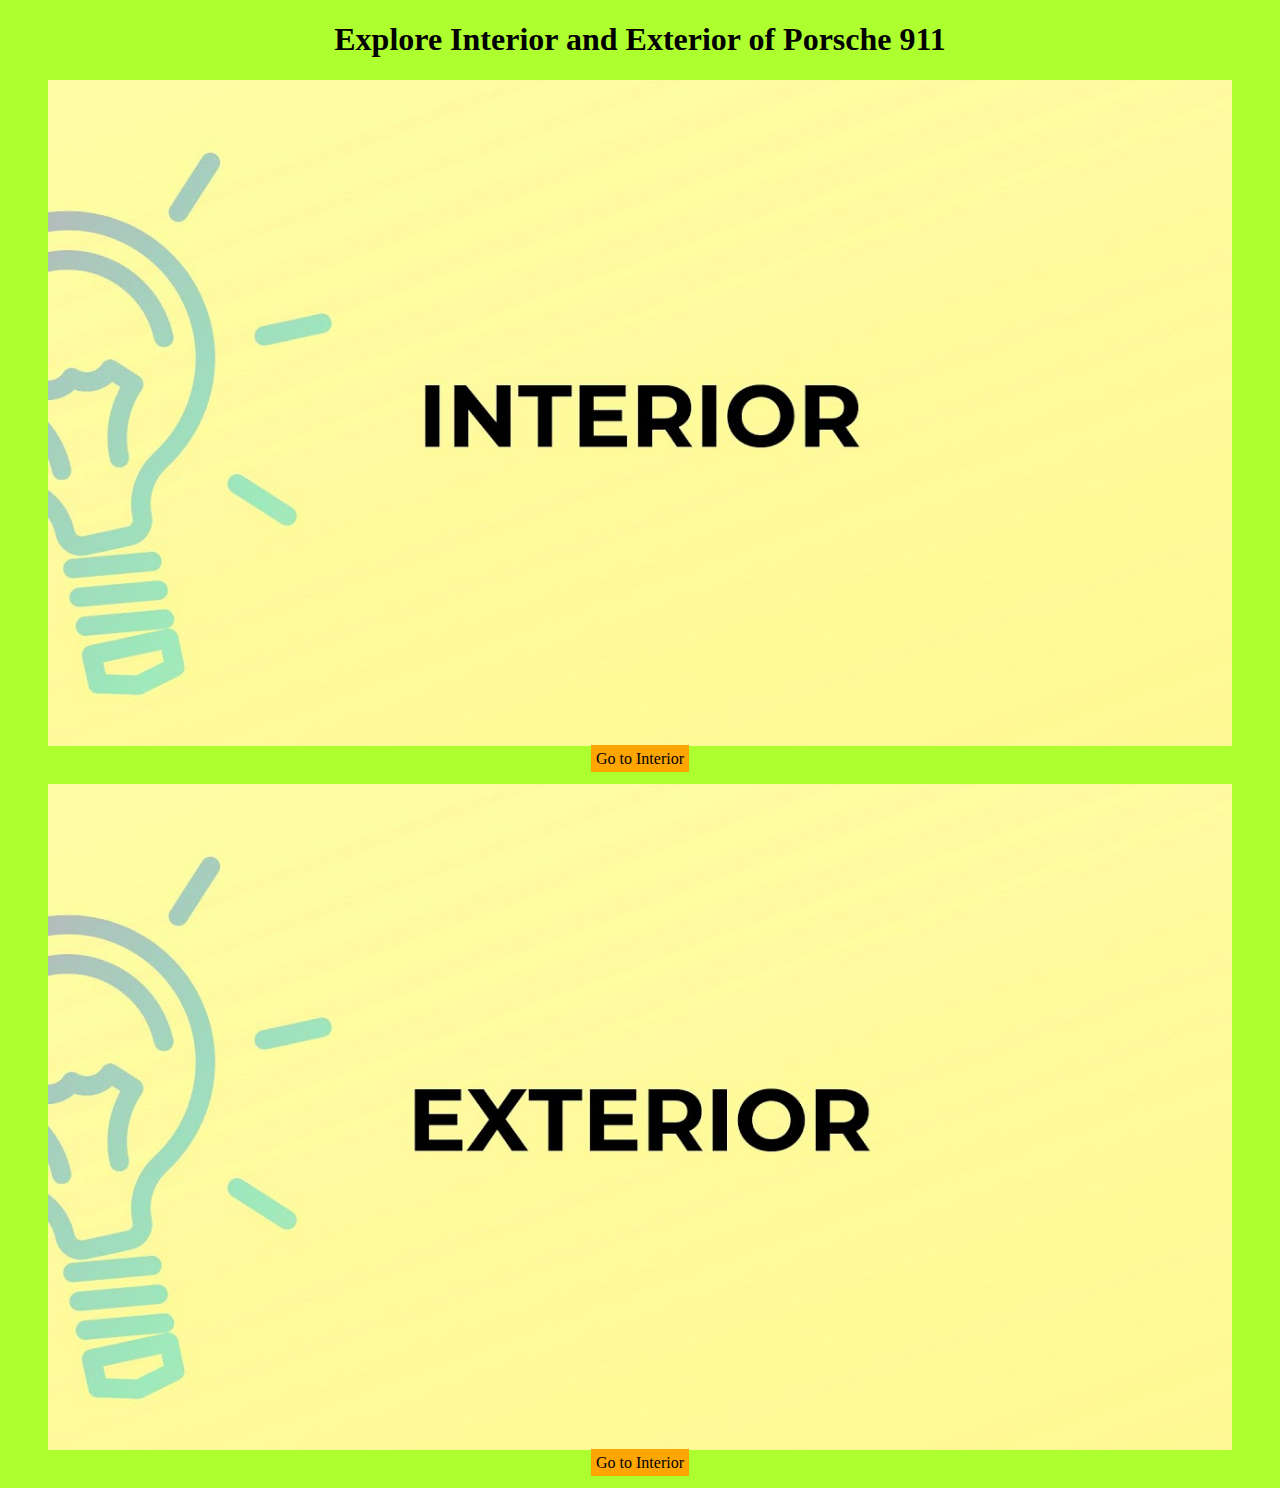
<file: index.html>
<!DOCTYPE html>

<head>
    <meta name="viewport" content="width=device-width, initial-scale=1.0">
    <meta charset="UTF-8">
    <link rel="stylesheet" type="text/css" href="index.css">
    <title>Abdul Rafay: Assignment 1</title>
</head>
<body> 
    <h1>Explore Interior and Exterior of Porsche 911</h1>
    <figure>
        <img src="indexImg/int.jpeg" alt="Interior Website" style="width:100%">
        <figcaption><a href="interior.html">Go to Interior</a></figcaption>
    </figure>
    <figure>
        <img src="indexImg/ext.jpeg" alt="Exterior Website" style="width:100%">
        <figcaption><a href="exterior.html">Go to Interior</a></figcaption>
    </figure>
</body>
</file>
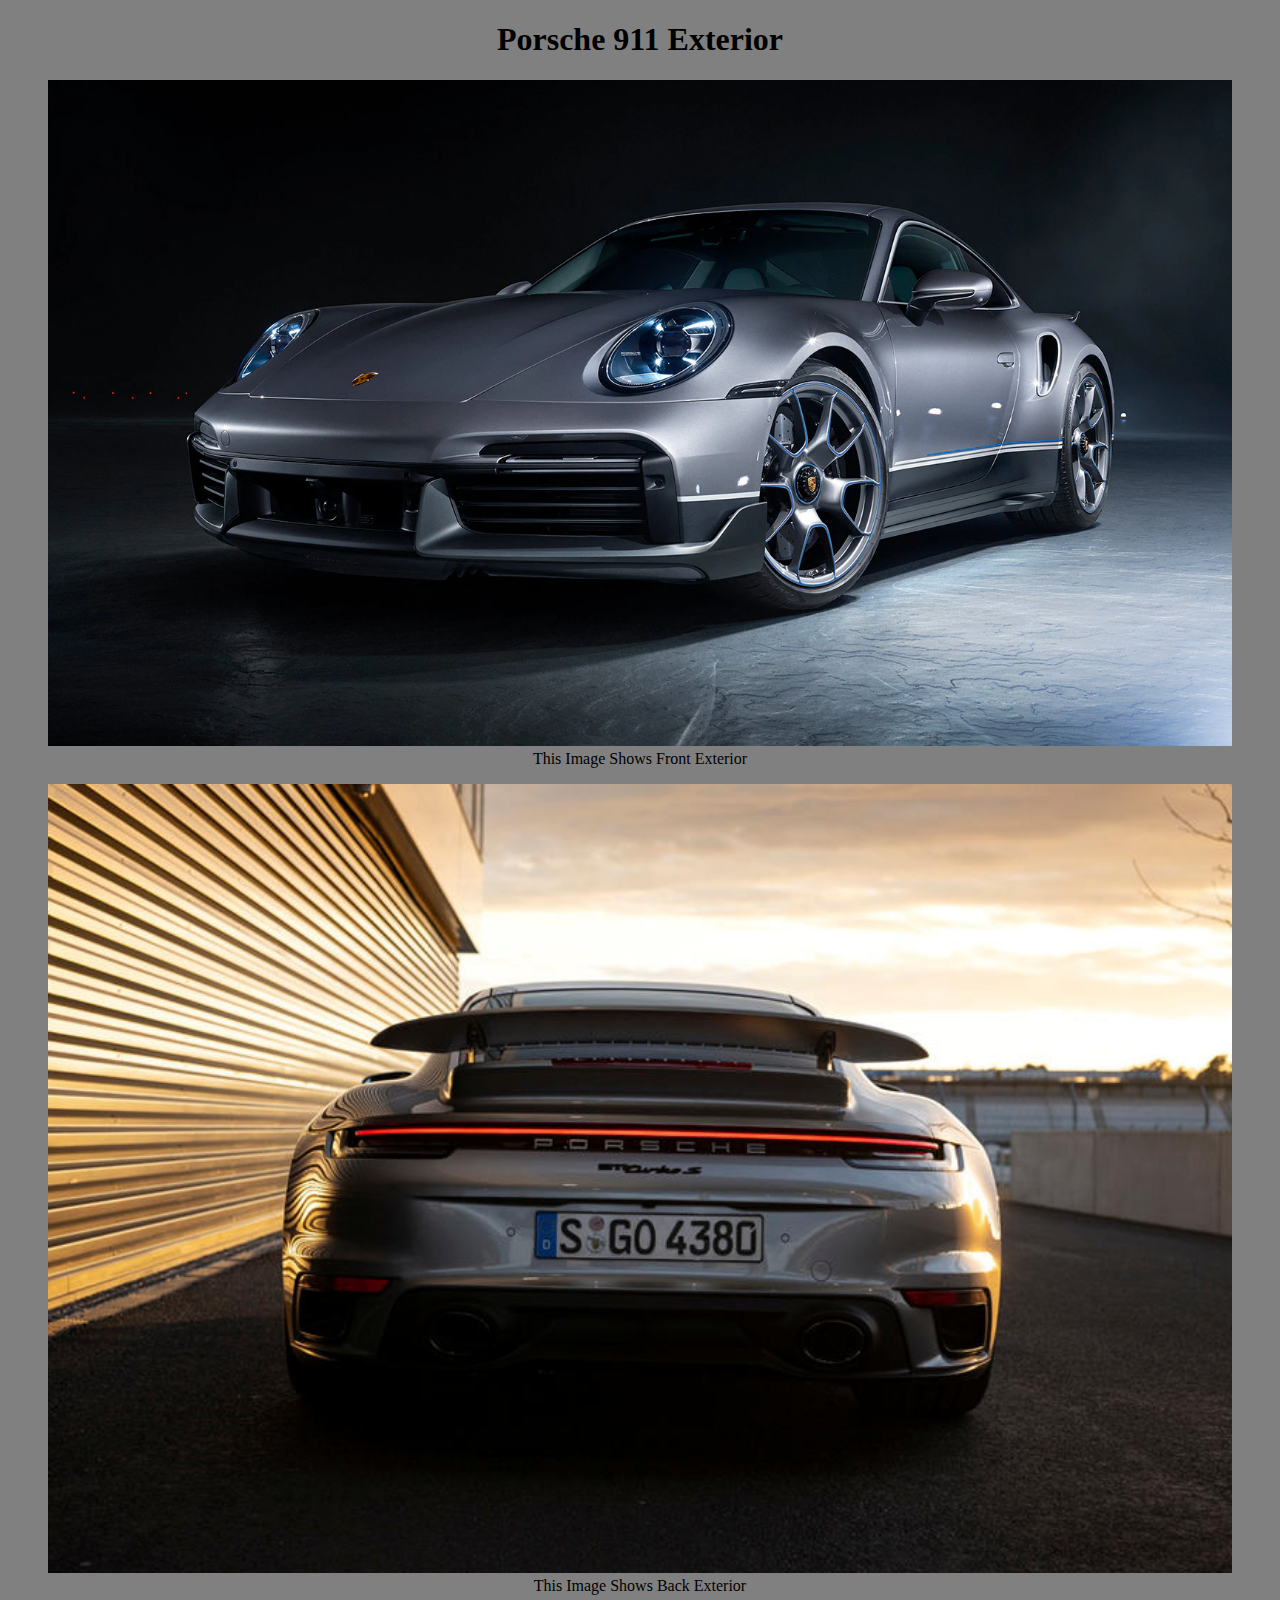
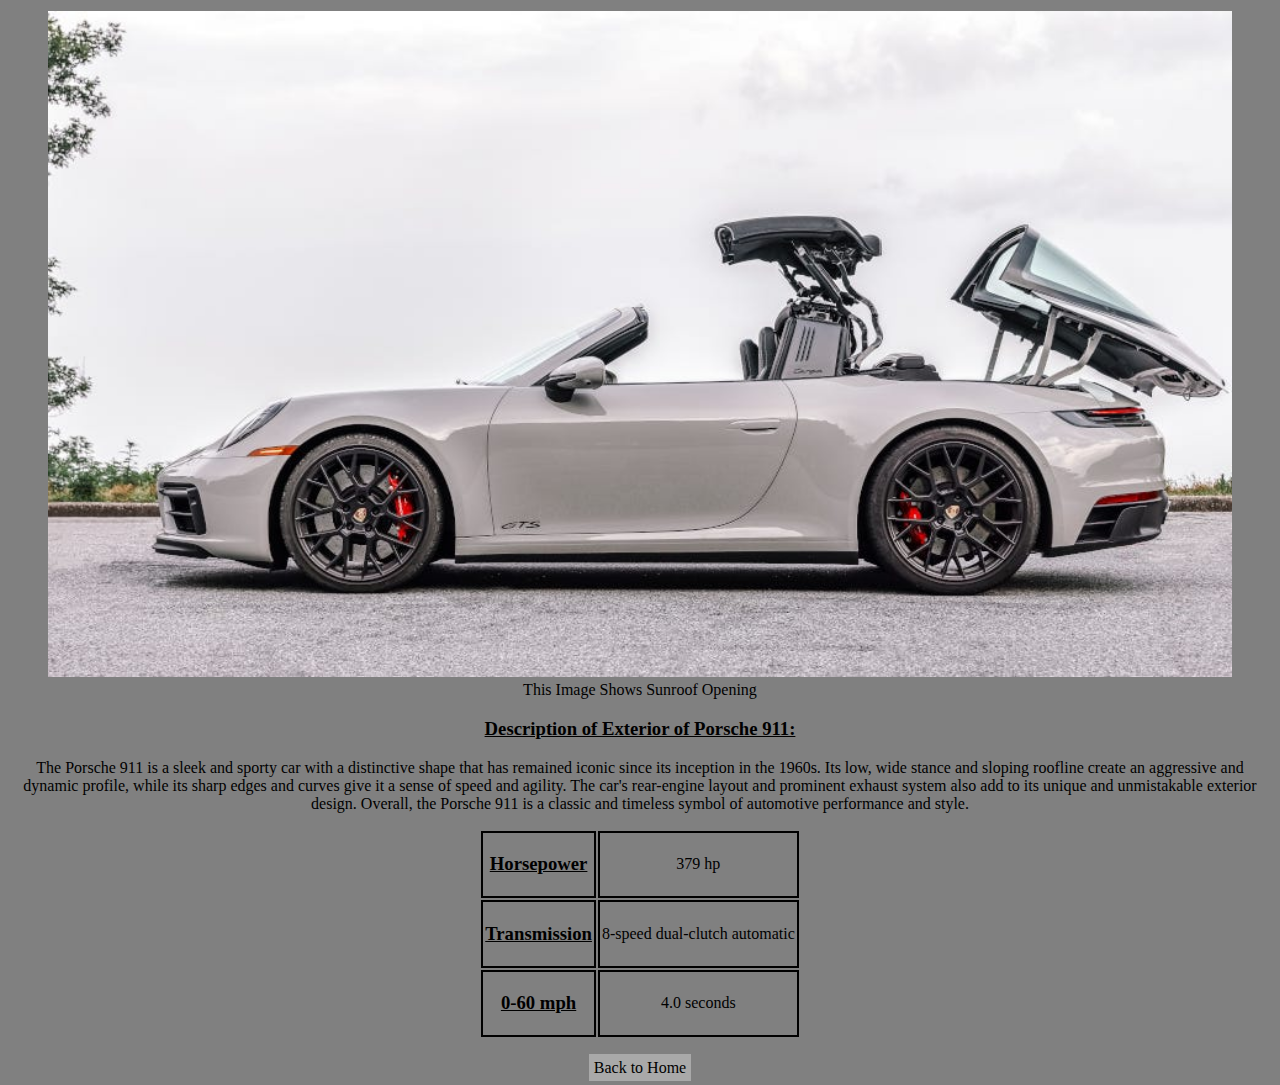
<file: exterior.html>
<!DOCTYPE html>

<head>
    <meta name="viewport" content="width=device-width, initial-scale=1.0">
    <meta charset="UTF-8">
    <link rel="stylesheet" type="text/css" href="exterior.css">
    <title>Exterior of Porsche 911</title>
</head>
<body>
    <h1>Porsche 911 Exterior</h1>
    <figure>
        <img src="Images/Exterior 2.webp" alt="Front Exterior" style="width:100%">
        <figcaption>This Image Shows Front Exterior</figcaption>
    </figure>
    <figure>
        <img src="Images/Exterior 1.jpeg" alt="Back Exterior" style="width:100%">
        <figcaption>This Image Shows Back Exterior</figcaption>
    </figure>
    <figure>
        <img src="Images/Exterior 3.jpeg" alt="Sun Roof Opening" style="width:100%">
        <figcaption>This Image Shows Sunroof Opening</figcaption>
    </figure>
    <h3>Description of Exterior of Porsche 911:</h3>
    <p>The Porsche 911 is a sleek and sporty car with a distinctive shape that has remained iconic since its inception in the 1960s. 
    Its low, wide stance and sloping roofline create an aggressive and dynamic profile, while its sharp edges and curves give it a sense of speed and agility. 
    The car's rear-engine layout and prominent exhaust system also add to its unique and unmistakable exterior design. Overall, 
    the Porsche 911 is a classic and timeless symbol of automotive performance and style.</p>
    <table>
		<tr>
			<td><h3>Horsepower</h3></td>
			<td> <p>379 hp</p> </td>
		</tr>
		<tr>
			<td> <h3>Transmission</h3> </td>
			<td> <p>8-speed dual-clutch automatic</p> </td>
		</tr>
        <tr>
			<td> <h3>0-60 mph</h3> </td>
			<td> <p>4.0 seconds</p> </td>
		</tr>
	</table> 
    <a href="index.html">Back to Home</a>
</body>
</file>
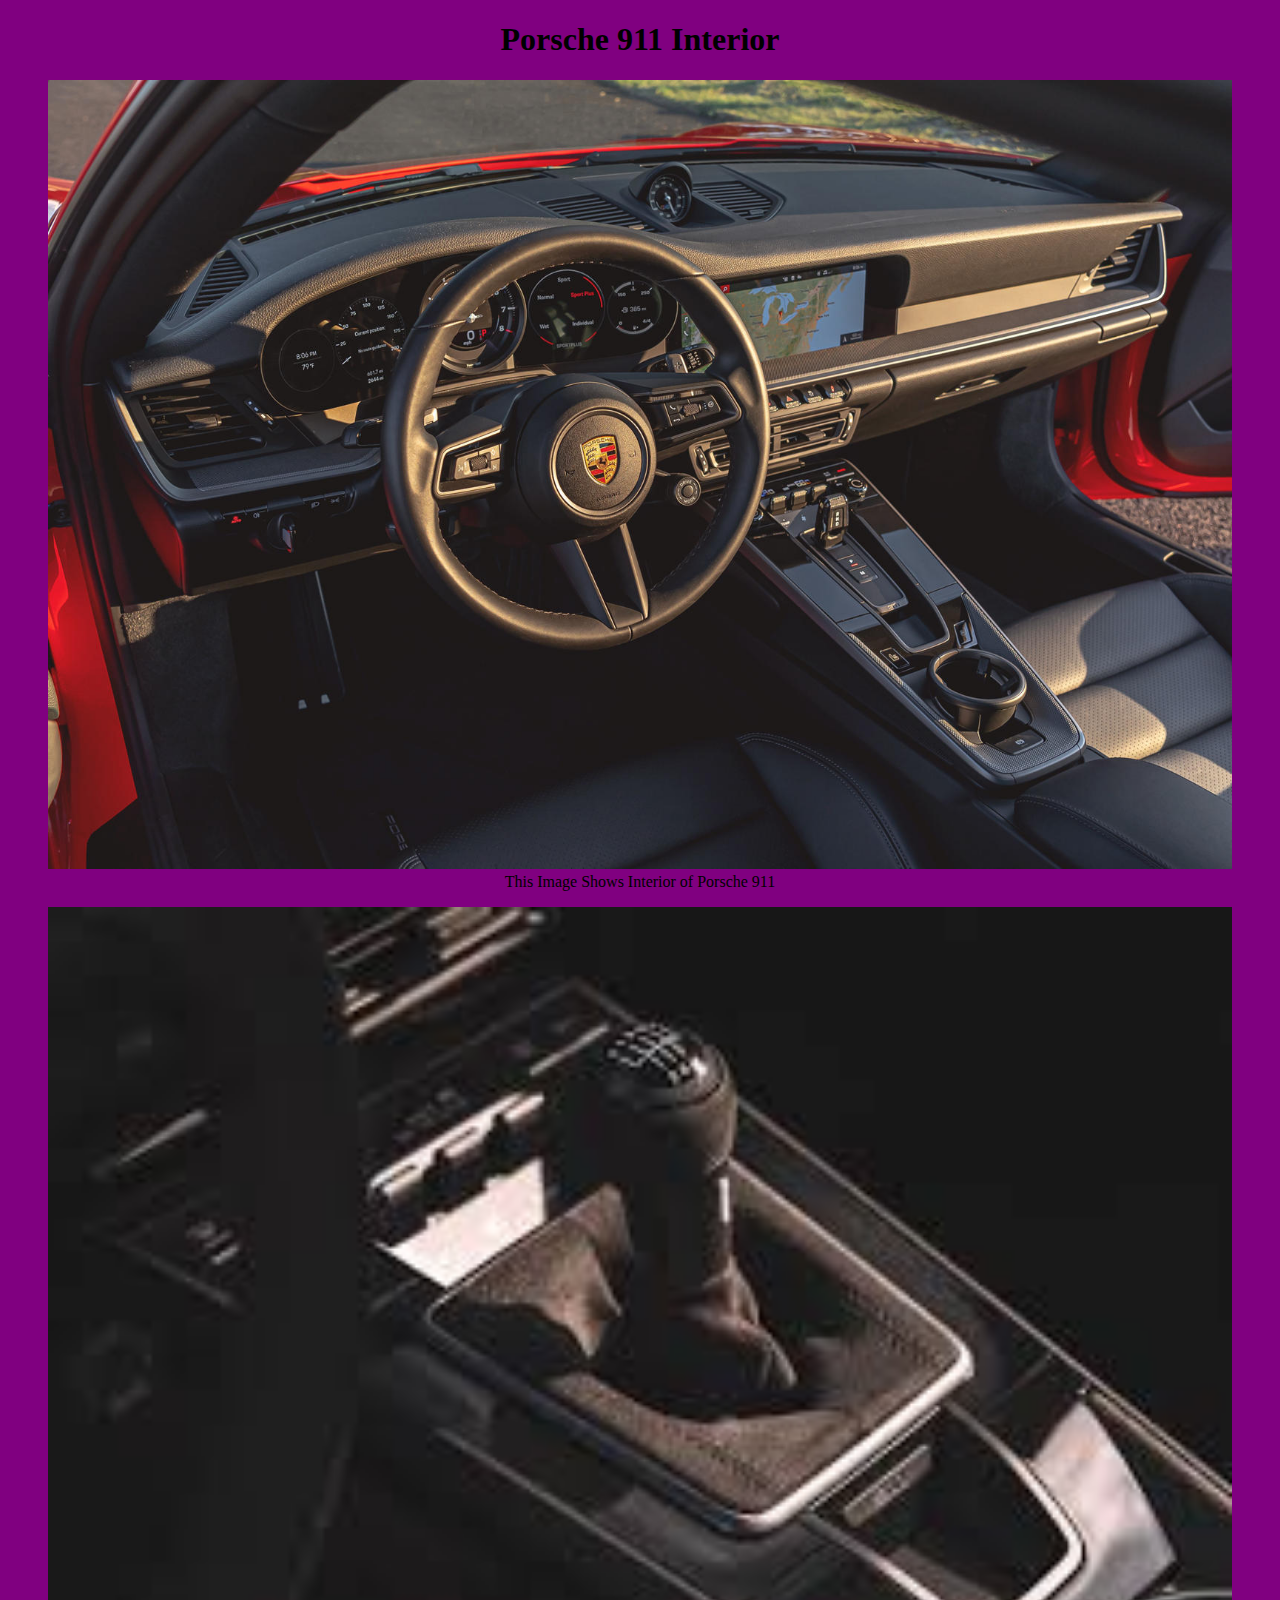
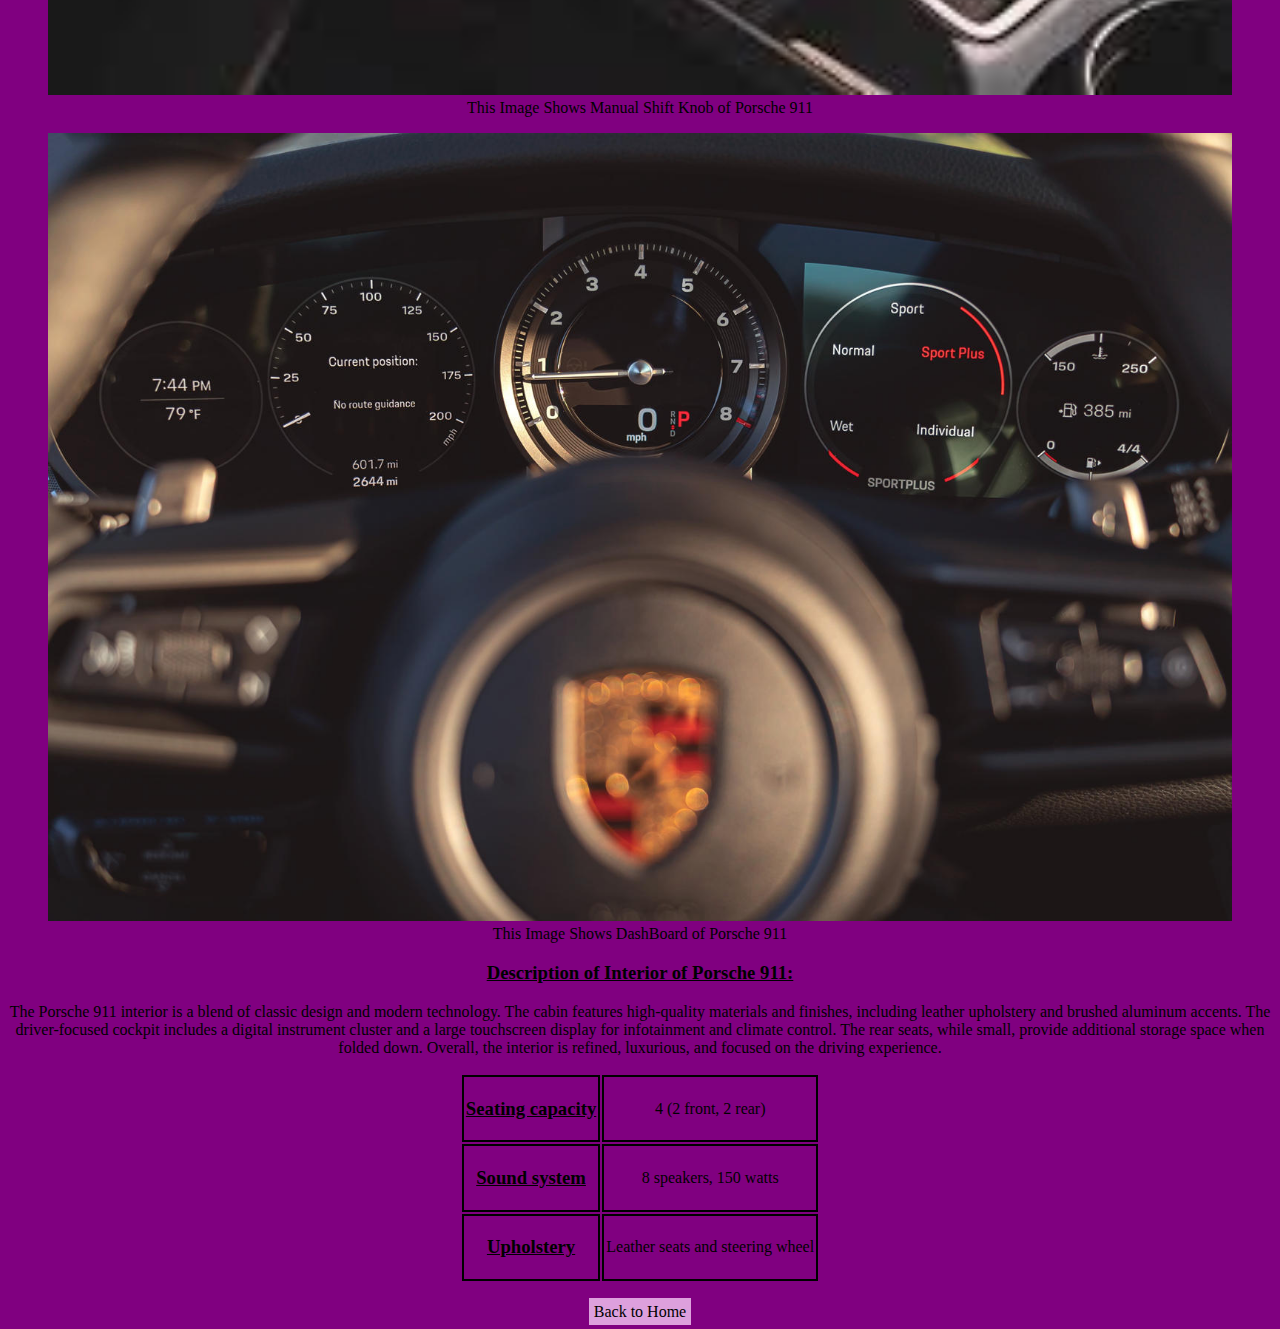
<file: interior.html>
<!DOCTYPE html>

<head>
    <meta name="viewport" content="width=device-width, initial-scale=1.0">
    <meta charset="UTF-8">
    <link rel="stylesheet" type="text/css" href="interior.css">
    <title>Interior of Porsche 911</title>
</head>
<body>
    <h1>Porsche 911 Interior</h1>
    <figure>
        <img src="intImages/int1.jpeg" alt="Interior" style="width:100%">
        <figcaption>This Image Shows Interior of Porsche 911 </figcaption>
    </figure>
    <figure>
        <img src="intImages/int2.jpeg" alt="Shift Knob" style="width:100%">
        <figcaption>This Image Shows Manual Shift Knob of Porsche 911</figcaption>
    </figure>
    <figure>
        <img src="intImages/int3.jpeg" alt="DashBoard" style="width:100%">
        <figcaption>This Image Shows DashBoard of Porsche 911</figcaption>
    </figure>
    <h3>Description of Interior of Porsche 911:</h3>
    <p>The Porsche 911 interior is a blend of classic design and modern technology. 
        The cabin features high-quality materials and finishes, including leather upholstery and brushed aluminum accents. 
        The driver-focused cockpit includes a digital instrument cluster and a large touchscreen display for infotainment and climate control. 
        The rear seats, while small, provide additional storage space when folded down. Overall, 
        the interior is refined, luxurious, and focused on the driving experience.</p>
    <table>
		<tr>
			<td><h3>Seating capacity</h3></td>
			<td> <p>4 (2 front, 2 rear)</p> </td>
		</tr>
		<tr>
			<td> <h3>Sound system</h3> </td>
			<td> <p>8 speakers, 150 watts</p> </td>
		</tr>
        <tr>
			<td> <h3>Upholstery</h3> </td>
			<td> <p>Leather seats and steering wheel</p> </td>
		</tr>
	</table> 
    <a href="index.html">Back to Home</a>
</body>
</file>
<file: index.css>
body {
    font-family: Georgia, 'Times New Roman', Times, serif;
    background-color: greenyellow;
    text-align: center;
  }

  a {
    text-decoration: none;
    color: black;
    background-color: orange;
    padding: 5px;
  }
</file>
<file: exterior.css>
body {
    font-family: Georgia, 'Times New Roman', Times, serif;
    background-color: gray;
    text-align: center;
  }
  
  table {
    margin-left: auto;
    margin-right: auto;
    margin-bottom: 20px;
  }

  a {
    text-decoration: none;
    color: black;
    background-color: darkgray;
    padding: 5px;
  }
  
  td {
    padding: 2px;
    border: 2px solid;
  }
  
  h3 {
    text-decoration: underline;
  }
</file>
<file: interior.css>
body {
    font-family: Georgia, 'Times New Roman', Times, serif;
    background-color: purple;
    text-align: center;
  }
  
  table {
    margin-left: auto;
    margin-right: auto;
    margin-bottom: 20px;
  }

  a {
    text-decoration: none;
    color: black;
    background-color: plum;
    padding: 5px;
  }
  
  td {
    padding: 2px;
    border: 2px solid;
  }
  
  h3 {
    text-decoration: underline;
  }
</file>
